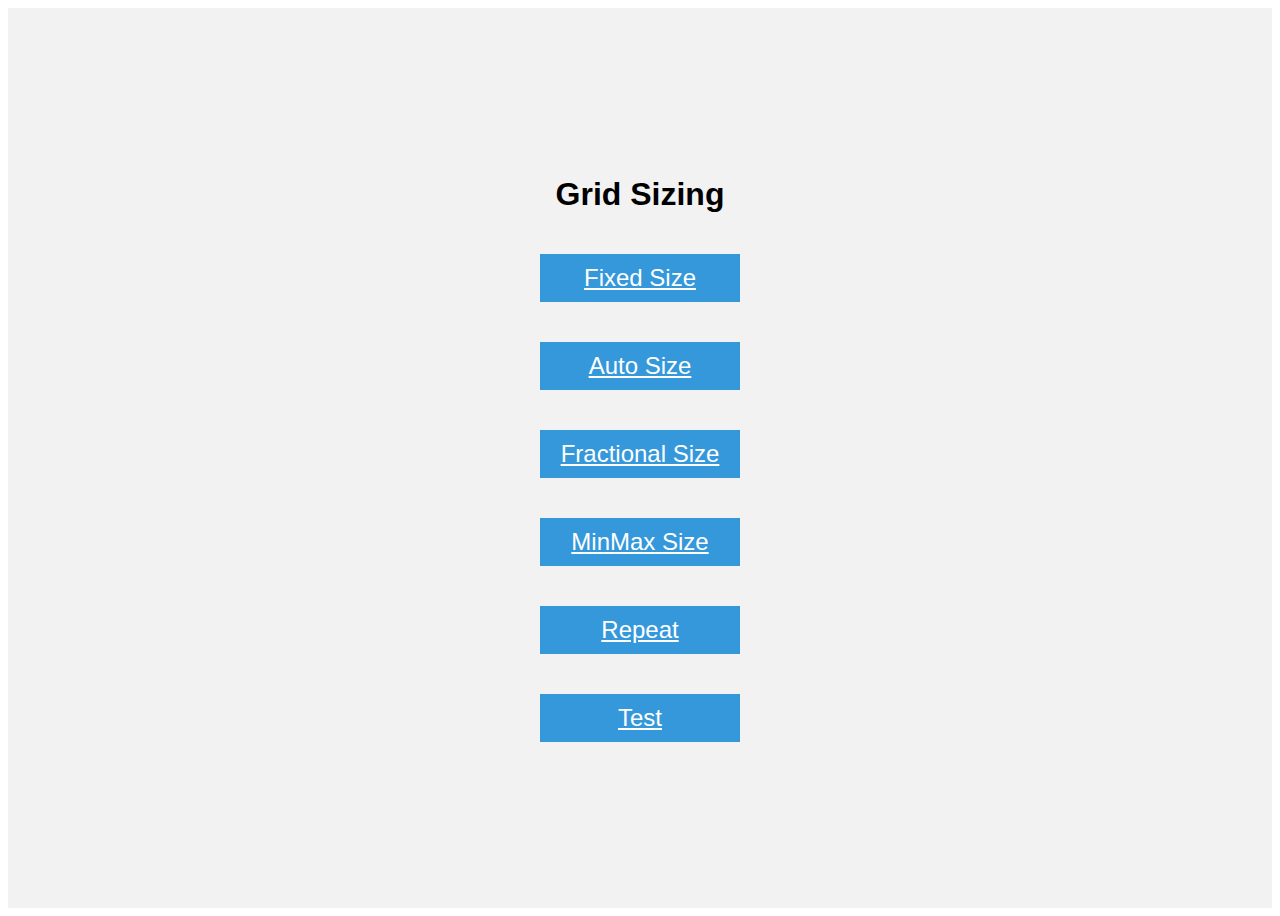
<file: mini_projects/10.1 Grid Sizing/index.html>
<!DOCTYPE html>
<html lang="en">

<head>
  <meta charset="UTF-8">
  <meta name="google" content="notranslate">
  <meta name="viewport" content="width=device-width, initial-scale=1.0">
  <title>Grid Fundamentals</title>
  <style>
    body {
      font-family: sans-serif;
    }

    .container {
      display: flex;
      justify-content: center;
      align-items: center;
      flex-direction: column;
      height: 100vh;
      background-color: #f2f2f2;
    }

    .item {
      width: 200px;
      margin: 20px;
      background-color: #3498db;
      color: #fff;
      text-align: center;
      line-height: 2;
      font-size: 24px;
    }
  </style>
</head>

<body>
  <div class="container">
    <h1>Grid Sizing</h1>
    <a class="item" href="./fixed-size.html">Fixed Size</a>
    <a class="item" href="./auto-size.html">Auto Size</a>
    <a class="item" href="./fractional-size.html">Fractional Size</a>
    <a class="item" href="./minmax-size.html">MinMax Size</a>
    <a class="item" href="./repeat.html">Repeat</a>
    <a class="item" href="./test.html">Test</a>


  </div>
</body>

</html>
</file>
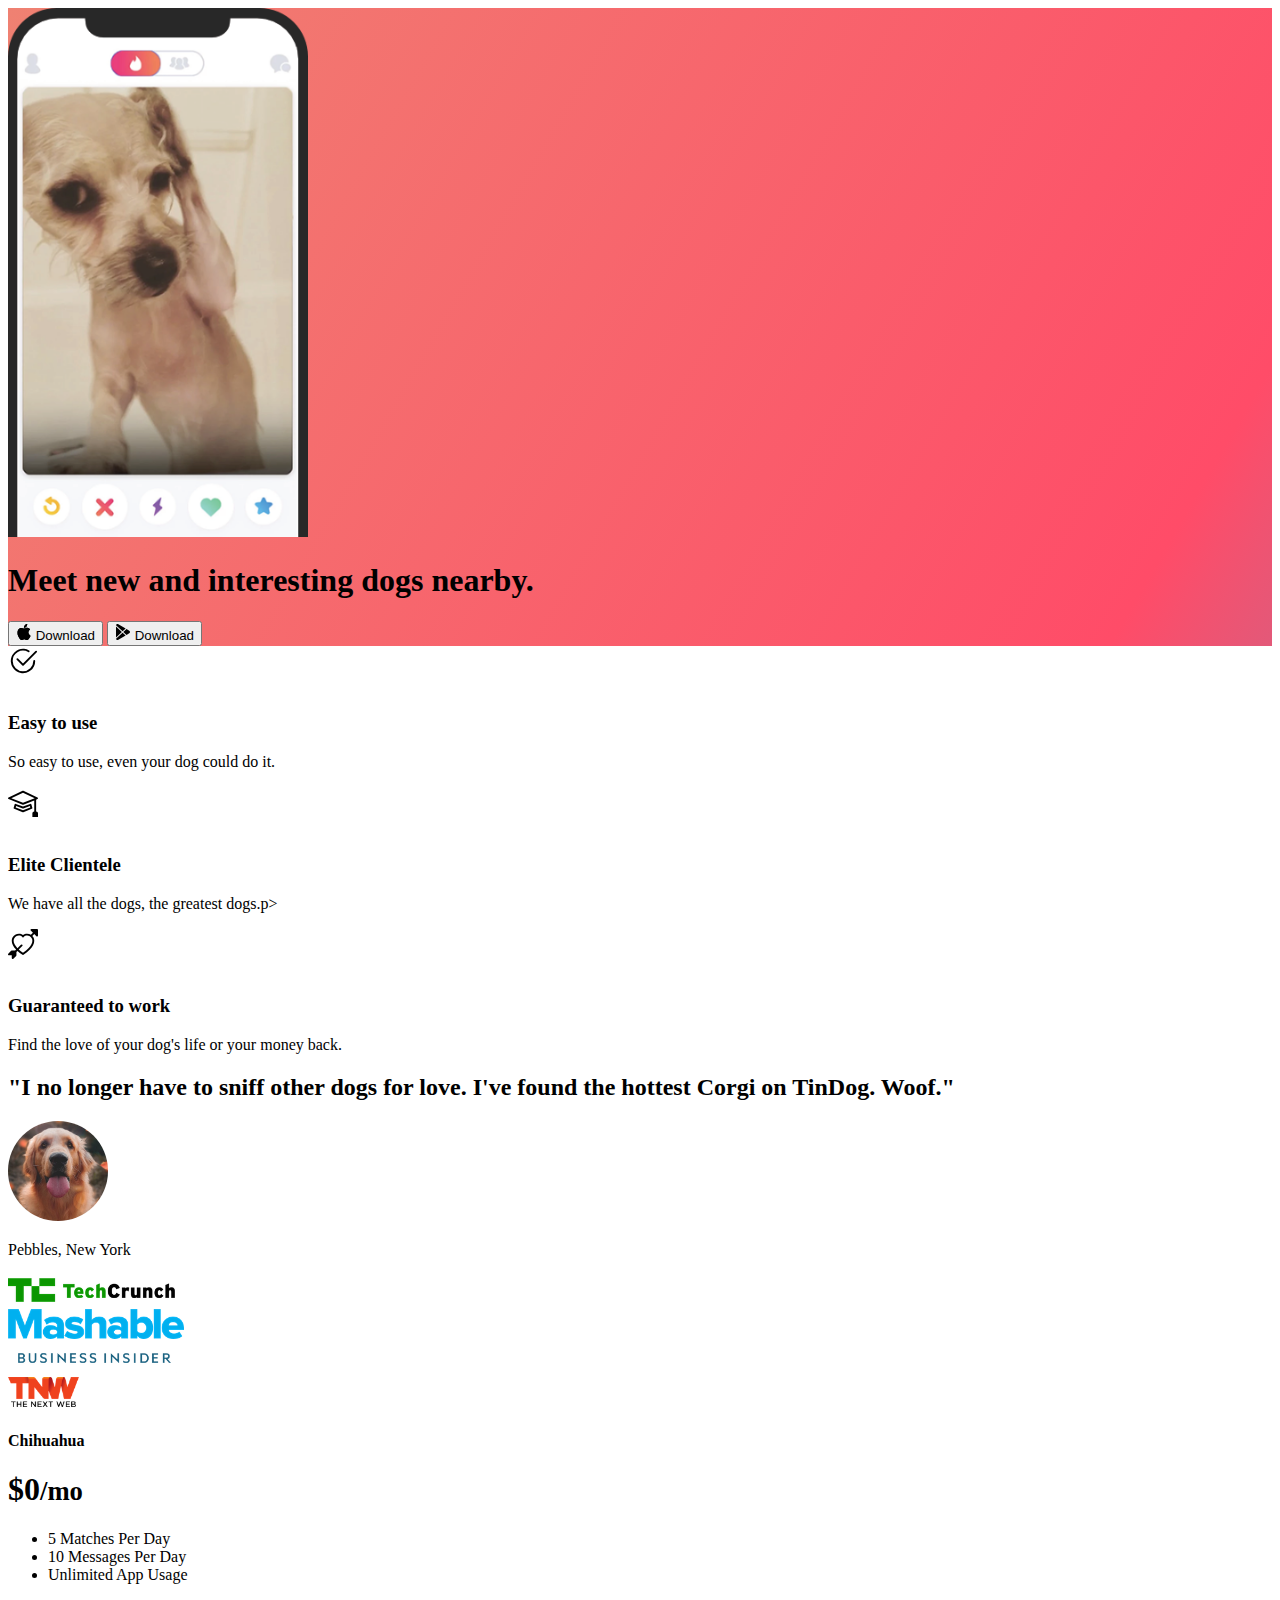
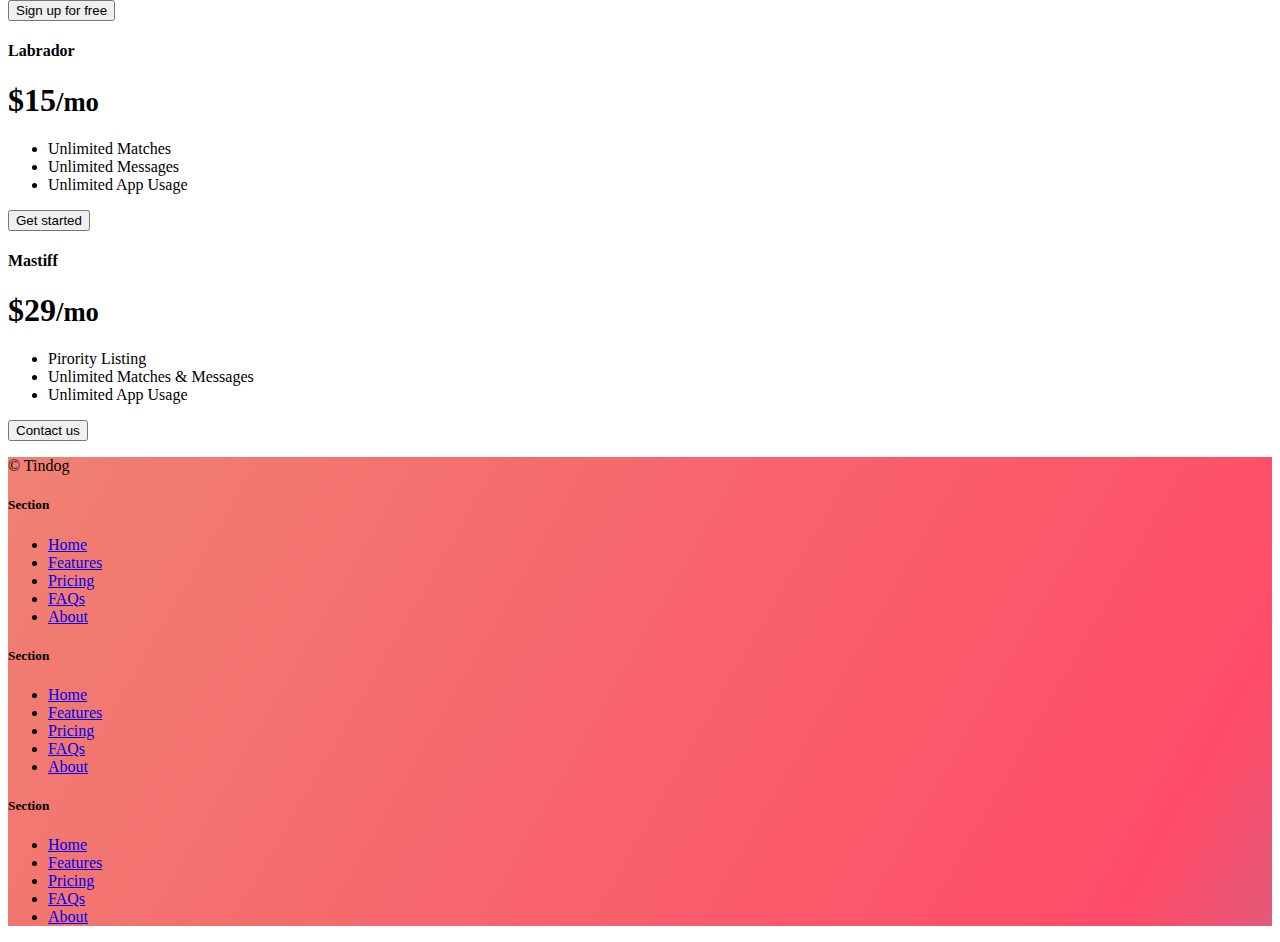
<file: mini_projects/11.3 TinDog Project/index.html>
<!DOCTYPE html>
<html lang="en">

<head>
  <meta charset="UTF-8">
  <meta name="viewport" content="width=device-width, initial-scale=1.0">
  <title>TinDog</title>
  <link href="https://cdn.jsdelivr.net/npm/bootstrap@5.3.2/dist/css/bootstrap.min.css" rel="stylesheet" integrity="sha384-T3c6CoIi6uLrA9TneNEoa7RxnatzjcDSCmG1MXxSR1GAsXEV/Dwwykc2MPK8M2HN" crossorigin="anonymous">
  <link rel="stylesheet" href="./css/style.css">
</head>

<body>

  <!-- Title -->
  <section class="gradient-background" id="title">
    <div class=" container col-xxl-8 px-4 py-5">
      <div class="row flex-lg-row-reverse align-items-center g-5 py-5">
        <div class="col-10 col-sm-8 col-lg-6">
          <img src="./images/iphone.png" class="d-block mx-lg-auto img-fluid" alt="Bootstrap Themes" width="300" loading="lazy">
        </div>
        <div class="col-lg-6">
          <h1 class="display-5 fw-bold text-body-emphasis lh-1 mb-3">Meet new and interesting dogs nearby.</h1>
          <div class="d-grid gap-2 d-md-flex justify-content-md-start">
            <button type="button" class="btn btn-light px-4"><svg xmlns="http://www.w3.org/2000/svg" width="16" height="16" fill="currentColor"
              class="bi bi-apple mb-1" viewBox="0 0 16 16">
<path
                d="M11.182.008C11.148-.03 9.923.023 8.857 1.18c-1.066 1.156-.902 2.482-.878 2.516.024.034 1.52.087 2.475-1.258.955-1.345.762-2.391.728-2.43Zm3.314 11.733c-.048-.096-2.325-1.234-2.113-3.422.212-2.189 1.675-2.789 1.698-2.854.023-.065-.597-.79-1.254-1.157a3.692 3.692 0 0 0-1.563-.434c-.108-.003-.483-.095-1.254.116-.508.139-1.653.589-1.968.607-.316.018-1.256-.522-2.267-.665-.647-.125-1.333.131-1.824.328-.49.196-1.422.754-2.074 2.237-.652 1.482-.311 3.83-.067 4.56.244.729.625 1.924 1.273 2.796.576.984 1.34 1.667 1.659 1.899.319.232 1.219.386 1.843.067.502-.308 1.408-.485 1.766-.472.357.013 1.061.154 1.782.539.571.197 1.111.115 1.652-.105.541-.221 1.324-1.059 2.238-2.758.347-.79.505-1.217.473-1.282Z" />
<path
                d="M11.182.008C11.148-.03 9.923.023 8.857 1.18c-1.066 1.156-.902 2.482-.878 2.516.024.034 1.52.087 2.475-1.258.955-1.345.762-2.391.728-2.43Zm3.314 11.733c-.048-.096-2.325-1.234-2.113-3.422.212-2.189 1.675-2.789 1.698-2.854.023-.065-.597-.79-1.254-1.157a3.692 3.692 0 0 0-1.563-.434c-.108-.003-.483-.095-1.254.116-.508.139-1.653.589-1.968.607-.316.018-1.256-.522-2.267-.665-.647-.125-1.333.131-1.824.328-.49.196-1.422.754-2.074 2.237-.652 1.482-.311 3.83-.067 4.56.244.729.625 1.924 1.273 2.796.576.984 1.34 1.667 1.659 1.899.319.232 1.219.386 1.843.067.502-.308 1.408-.485 1.766-.472.357.013 1.061.154 1.782.539.571.197 1.111.115 1.652-.105.541-.221 1.324-1.059 2.238-2.758.347-.79.505-1.217.473-1.282Z" />
</svg> Download</button>
            <button type="button" class="btn btn-outline-light btn-lg px-4"><svg xmlns="http://www.w3.org/2000/svg" width="16" height="16" fill="currentColor"
              class="bi bi-google-play mb-1" viewBox="0 0 16 16">
<path
                d="M14.222 9.374c1.037-.61 1.037-2.137 0-2.748L11.528 5.04 8.32 8l3.207 2.96 2.694-1.586Zm-3.595 2.116L7.583 8.68 1.03 14.73c.201 1.029 1.36 1.61 2.303 1.055l7.294-4.295ZM1 13.396V2.603L6.846 8 1 13.396ZM1.03 1.27l6.553 6.05 3.044-2.81L3.333.215C2.39-.341 1.231.24 1.03 1.27Z" />
</svg> Download</button>
          </div>
        </div>
      </div>
    </div>
  </section>
  <!-- Features -->
  <section id="features">
    <div class="container px-4 py-5" id="hanging-icons">
      <div class="row g-4 py-5 row-cols-1 row-cols-lg-3">
        <div class="col d-flex align-items-start">
          <div class="icon-square text-body-emphasis bg-body-secondary d-inline-flex align-items-center justify-content-center fs-4 flex-shrink-0 me-3">
            <svg xmlns="http://www.w3.org/2000/svg" height="30" fill="currentColor" class="bi bi-check2-circle"
            viewBox="0 0 16 16">
<path
              d="M2.5 8a5.5 5.5 0 0 1 8.25-4.764.5.5 0 0 0 .5-.866A6.5 6.5 0 1 0 14.5 8a.5.5 0 0 0-1 0 5.5 5.5 0 1 1-11 0z" />
<path
              d="M15.354 3.354a.5.5 0 0 0-.708-.708L8 9.293 5.354 6.646a.5.5 0 1 0-.708.708l3 3a.5.5 0 0 0 .708 0l7-7z" />
</svg>
          </div>
          <div>
            <h3 class="fs-2 text-body-emphasis">Easy to use</h3>
            <p>So easy to use, even your dog could do it.</p>
           
          </div>
        </div>
        <div class="col d-flex align-items-start">
          <div class="icon-square text-body-emphasis bg-body-secondary d-inline-flex align-items-center justify-content-center fs-4 flex-shrink-0 me-3">
            <svg xmlns="http://www.w3.org/2000/svg" height="30" fill="currentColor" class="bi bi-mortarboard" viewBox="0 0 16 16">
              <path d="M8.211 2.047a.5.5 0 0 0-.422 0l-7.5 3.5a.5.5 0 0 0 .025.917l7.5 3a.5.5 0 0 0 .372 0L14 7.14V13a1 1 0 0 0-1 1v2h3v-2a1 1 0 0 0-1-1V6.739l.686-.275a.5.5 0 0 0 .025-.917l-7.5-3.5ZM8 8.46 1.758 5.965 8 3.052l6.242 2.913L8 8.46Z"/>
              <path d="M4.176 9.032a.5.5 0 0 0-.656.327l-.5 1.7a.5.5 0 0 0 .294.605l4.5 1.8a.5.5 0 0 0 .372 0l4.5-1.8a.5.5 0 0 0 .294-.605l-.5-1.7a.5.5 0 0 0-.656-.327L8 10.466 4.176 9.032Zm-.068 1.873.22-.748 3.496 1.311a.5.5 0 0 0 .352 0l3.496-1.311.22.748L8 12.46l-3.892-1.556Z"/>
              </svg>
          </div>
          <div>
            <h3 class="fs-2 text-body-emphasis">Elite Clientele</h3>
            <p>We have all the dogs, the greatest dogs.p>
           
          </div>
        </div>
        <div class="col d-flex align-items-start">
          <div class="icon-square text-body-emphasis bg-body-secondary d-inline-flex align-items-center justify-content-center fs-4 flex-shrink-0 me-3">
            <svg xmlns="http://www.w3.org/2000/svg" height="30" fill="currentColor" class="bi bi-arrow-through-heart"
              viewBox="0 0 16 16">
<path fill-rule="evenodd"
                d="M2.854 15.854A.5.5 0 0 1 2 15.5V14H.5a.5.5 0 0 1-.354-.854l1.5-1.5A.5.5 0 0 1 2 11.5h1.793l.53-.53c-.771-.802-1.328-1.58-1.704-2.32-.798-1.575-.775-2.996-.213-4.092C3.426 2.565 6.18 1.809 8 3.233c1.25-.98 2.944-.928 4.212-.152L13.292 2 12.147.854A.5.5 0 0 1 12.5 0h3a.5.5 0 0 1 .5.5v3a.5.5 0 0 1-.854.354L14 2.707l-1.006 1.006c.236.248.44.531.6.845.562 1.096.585 2.517-.213 4.092-.793 1.563-2.395 3.288-5.105 5.08L8 13.912l-.276-.182a21.86 21.86 0 0 1-2.685-2.062l-.539.54V14a.5.5 0 0 1-.146.354l-1.5 1.5Zm2.893-4.894A20.419 20.419 0 0 0 8 12.71c2.456-1.666 3.827-3.207 4.489-4.512.679-1.34.607-2.42.215-3.185-.817-1.595-3.087-2.054-4.346-.761L8 4.62l-.358-.368c-1.259-1.293-3.53-.834-4.346.761-.392.766-.464 1.845.215 3.185.323.636.815 1.33 1.519 2.065l1.866-1.867a.5.5 0 1 1 .708.708L5.747 10.96Z" />
          </svg>
          </div>
          <div>
            <h3 class="fs-2 text-body-emphasis">Guaranteed to work</h3>
            <p>Find the love of your dog's life or your money back.</p>
           
          </div>
        </div>
      </div>
    </div>
  </section>
  <!-- Testimonial -->
  <section id="testimonial">
    <div class="my-5">
      <div class="p-5 text-center bg-body-tertiary">
        <div class="container py-5">
          <h2 class="text-body-emphasis">"I no longer have to sniff other dogs for love. I've found the hottest Corgi on
            TinDog. Woof."</h2>
          <img class="profile-img mt-5" src="./images/dog-img.jpg" alt="dog image">
          <p class="col-lg-8 mx-auto lead mt-2">
            Pebbles, New York
          </p>
        </div>

        <div class="container">
          <div class="row">
            <div class="col-lg-3 col-sm-12">
              <img src="./images/techcrunch.png" alt="techcrunch" height="30">
            </div>
            <div class="col-lg-3 col-sm-12">
              <img src="./images/mashable.png" alt="mashable" height="30">
            </div>
            <div class="col-lg-3 col-sm-12">
              <img src="./images/bizinsider.png" alt="bizinsider" height="30">
            </div>
            <div class="col-lg-3 col-sm-12">
              <img src="./images/tnw.png" alt="tnw" height="30">
            </div>
          </div>
        </div>
      </div>
    </div>
  </section>
  <!-- Pricing -->
  <section id="pricing">
    <div class="container">
      <div class="row row-cols-1 row-cols-md-3 mb-3 text-center">
        <div class="col">
          <div class="card mb-4 rounded-3 shadow-sm">
            <div class="card-header py-3">
              <h4 class="my-0 fw-normal">Chihuahua</h4>
            </div>
            <div class="card-body">
              <h1 class="card-title pricing-card-title">$0<small class="text-body-secondary fw-light">/mo</small></h1>
              <ul class="list-unstyled mt-3 mb-4">
                <li>5 Matches Per Day</li>
                <li>10 Messages Per Day</li>
                <li>Unlimited App Usage</li>
                
              </ul>
              <button type="button" class="w-100 btn btn-lg btn-outline-dark">Sign up for free</button>
            </div>
          </div>
        </div>
        <div class="col">
          <div class="card mb-4 rounded-3 shadow-sm">
            <div class="card-header py-3">
              <h4 class="my-0 fw-normal">Labrador</h4>
            </div>
            <div class="card-body">
              <h1 class="card-title pricing-card-title">$15<small class="text-body-secondary fw-light">/mo</small></h1>
              <ul class="list-unstyled mt-3 mb-4">
                <li>Unlimited Matches</li>
                <li>Unlimited Messages</li>
                <li>Unlimited App Usage</li>
              </ul>
              <button type="button" class="w-100 btn btn-lg btn-dark">Get started</button>
            </div>
          </div>
        </div>
        <div class="col">
          <div class="card mb-4 rounded-3 shadow-sm border-dark">
            <div class="card-header py-3 text-bg-dark border-dark">
              <h4 class="my-0 fw-normal">Mastiff</h4>
            </div>
            <div class="card-body">
              <h1 class="card-title pricing-card-title">$29<small class="text-body-secondary fw-light">/mo</small></h1>
              <ul class="list-unstyled mt-3 mb-4">
                <li>Pirority Listing</li>
                <li>Unlimited Matches & Messages</li>
                <li>Unlimited App Usage</li>
             
              </ul>
              <button type="button" class="w-100 btn btn-lg btn-dark">Contact us</button>
            </div>
          </div>
        </div>
      </div>
    </div>
  </section>
  <!-- Footer -->
  <section id="contact" class="gradient-background">
    <div class="container ">
      <footer class="row row-cols-1 row-cols-sm-2 row-cols-md-5 py-5 mt-5 border-top">
        <div class="col mb-3">

          <p class="text-body-secondary">© Tindog</p>
        </div>

        <div class="col mb-3">

        </div>

        <div class="col mb-3">
          <h5>Section</h5>
          <ul class="nav flex-column">
            <li class="nav-item mb-2"><a href="#" class="nav-link p-0 text-body-secondary">Home</a></li>
            <li class="nav-item mb-2"><a href="#" class="nav-link p-0 text-body-secondary">Features</a></li>
            <li class="nav-item mb-2"><a href="#" class="nav-link p-0 text-body-secondary">Pricing</a></li>
            <li class="nav-item mb-2"><a href="#" class="nav-link p-0 text-body-secondary">FAQs</a></li>
            <li class="nav-item mb-2"><a href="#" class="nav-link p-0 text-body-secondary">About</a></li>
          </ul>
        </div>

        <div class="col mb-3">
          <h5>Section</h5>
          <ul class="nav flex-column">
            <li class="nav-item mb-2"><a href="#" class="nav-link p-0 text-body-secondary">Home</a></li>
            <li class="nav-item mb-2"><a href="#" class="nav-link p-0 text-body-secondary">Features</a></li>
            <li class="nav-item mb-2"><a href="#" class="nav-link p-0 text-body-secondary">Pricing</a></li>
            <li class="nav-item mb-2"><a href="#" class="nav-link p-0 text-body-secondary">FAQs</a></li>
            <li class="nav-item mb-2"><a href="#" class="nav-link p-0 text-body-secondary">About</a></li>
          </ul>
        </div>

        <div class="col mb-3">
          <h5>Section</h5>
          <ul class="nav flex-column">
            <li class="nav-item mb-2"><a href="#" class="nav-link p-0 text-body-secondary">Home</a></li>
            <li class="nav-item mb-2"><a href="#" class="nav-link p-0 text-body-secondary">Features</a></li>
            <li class="nav-item mb-2"><a href="#" class="nav-link p-0 text-body-secondary">Pricing</a></li>
            <li class="nav-item mb-2"><a href="#" class="nav-link p-0 text-body-secondary">FAQs</a></li>
            <li class="nav-item mb-2"><a href="#" class="nav-link p-0 text-body-secondary">About</a></li>
          </ul>
        </div>
      </footer>
    </div>
  </section>

  <script src="https://cdn.jsdelivr.net/npm/bootstrap@5.3.2/dist/js/bootstrap.bundle.min.js" integrity="sha384-C6RzsynM9kWDrMNeT87bh95OGNyZPhcTNXj1NW7RuBCsyN/o0jlpcV8Qyq46cDfL" crossorigin="anonymous"></script>
</body>

</html>
</file>
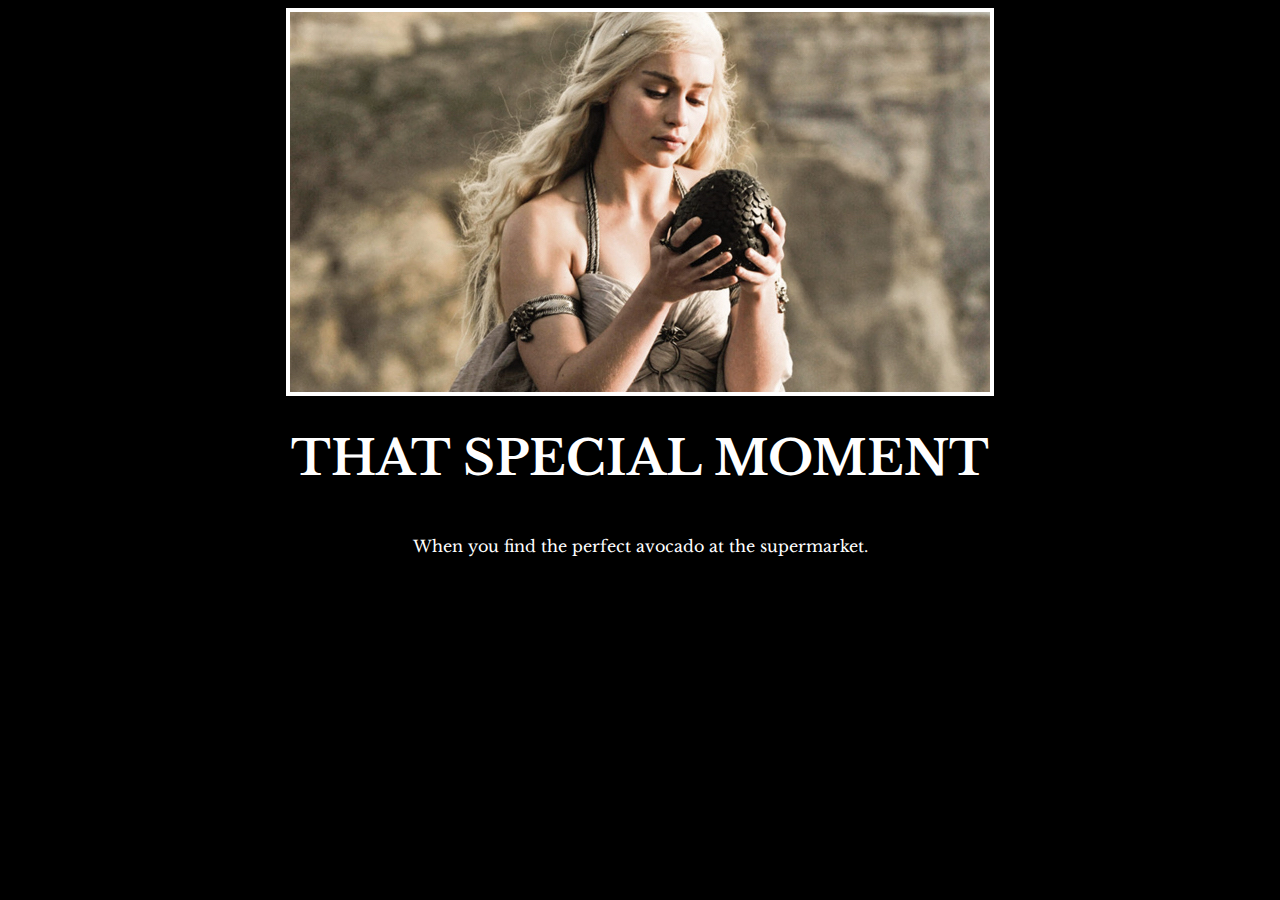
<file: mini_projects/6.4 Motivation Meme Project/index.html>
<!-- 
  TODO: Create a motivational post website.
Style it how ever you like. 
Look at the goal image for inspiration.
But it must have the following features:
1. The main h1 text should be using the Regular Libre Baskerville Font from Google Fonts:
  https://fonts.google.com/specimen/Libre+Baskerville
2. The text should be white and background black.
3. Add your own image into the images folder inside assets. It should have a 5px white border.
4. The text should be center aligned.
5. Create a div to contain the h1, p and img elements. Adjust the margins so that the image and text are centered on the page. 
  Hint: You horizontally center a div by giving it a width of 50% and a margin-left of 25%.
  Hint: Set the image to have a width of 100% so it fills the div. 
6. Read about the text-transform property on MDN docs to make the h1 uppercase with CSS.
  https://developer.mozilla.org/en-US/docs/Web/CSS/text-transform 
-->

<!DOCTYPE html>
<html lang="en">
<head>
  <meta charset="UTF-8">
  <meta name="viewport" content="width=device-width, initial-scale=1.0">
  <title>Document</title>
  <link rel="stylesheet" href="style.css">
</head>
<body>
  <div class="container">
    <div class="img-container">
      <img src="./assets/images/daenerys.jpeg" alt="">
    </div>
    <div class="meme-des">
      <h1>THAT SPECIAL MOMENT</h1>
      <P>When you find the perfect avocado at the supermarket.</P>
    </div>
  </div>
</body>
</html>
</file>
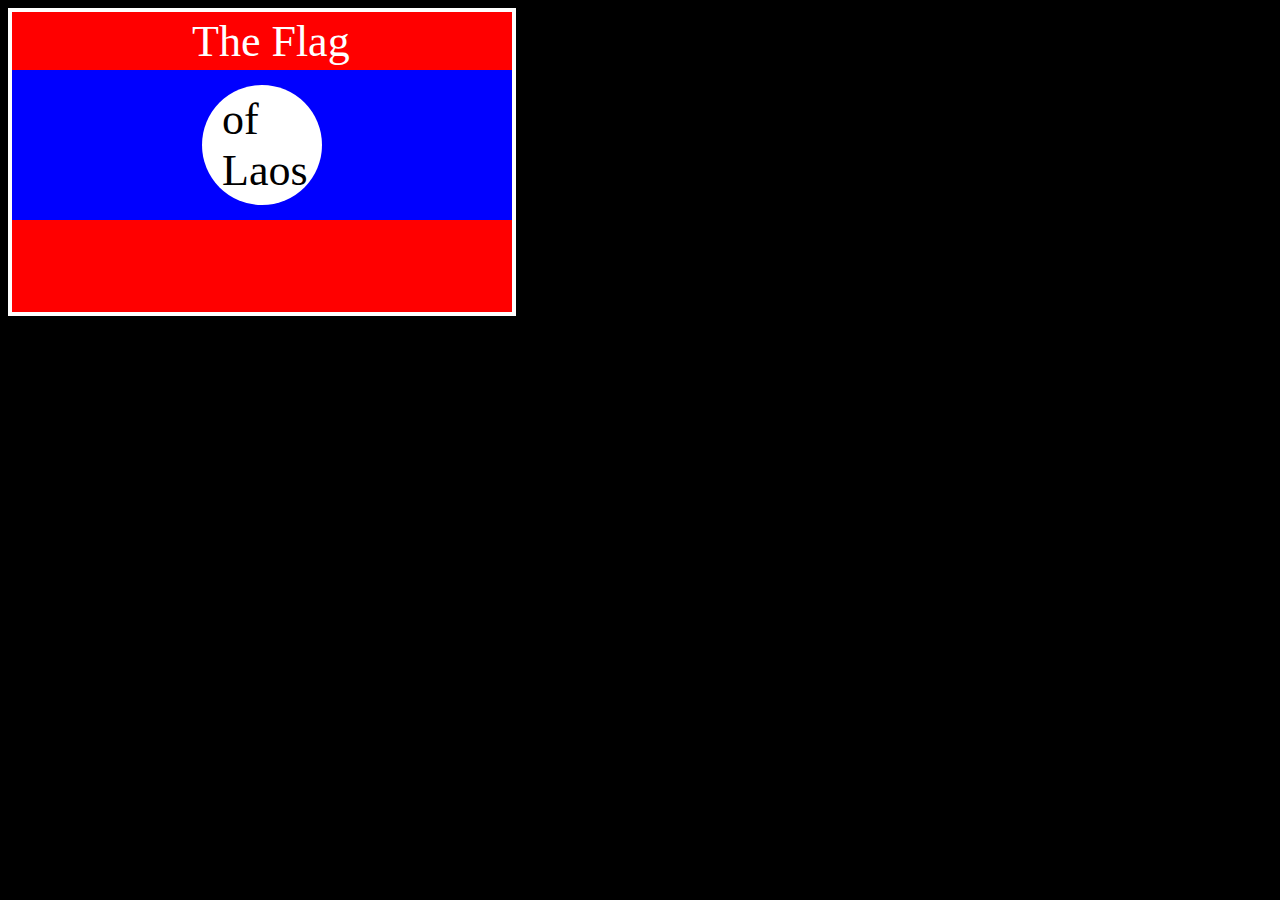
<file: mini_projects/7.3 CSS Flag Project/index.html>
<!DOCTYPE html>
<html lang="en">

<head>
  <meta charset="UTF-8">
  <title>CSS Flag Project</title>
  <style>
    /* Write your CSS Code here */
    body{
      background-color: black;
      
    }
    .flag {
      background-color: red;
      width: 500px;
      height: 300px;
      border: 4px solid white;
    }
    .flag > p{
      position: relative;
      font-size: 44px;
      margin-bottom: -0px;
      top: -40px;
      left: 180px;
      color: white;
      height: 14px;
    }
    .blue-part {
      position:absolute;
      background-color: blue;
      width: 500px;
      height: 150px;
    }
    .circle {
      position: relative;
      width: 120px;
      top: 10%;
      left: 38%;
      height: 120px;
      background-color: #fff;
      border-radius: 50%;
      overflow: hidden;
    }
    .circle p{
      position: absolute;
      top: -35px;
      left: 20px;
      font-size: 44px;
      object-fit: contain;
    }
    
  </style>
</head>

<!-- 
  IMPORTANT! Do not change any HTML
Don't add any classes/ids/elements 
Use what you know about combining selectors 
and CSS specificity instead.
Hint 1: The flag is 900px by 600px and the circle is 200px by 200px.
Hint 2: You can use CSS inspection to get the colors from
https://appbrewery.github.io/flag-of-laos/
-->

<body>
  <div class="flag">
    <p>The Flag</p>
    <div class="blue-part">
      <div class="circle">
        <p >of Laos</p>
      </div>
    </div>
  </div>
</body>

</html>
</file>
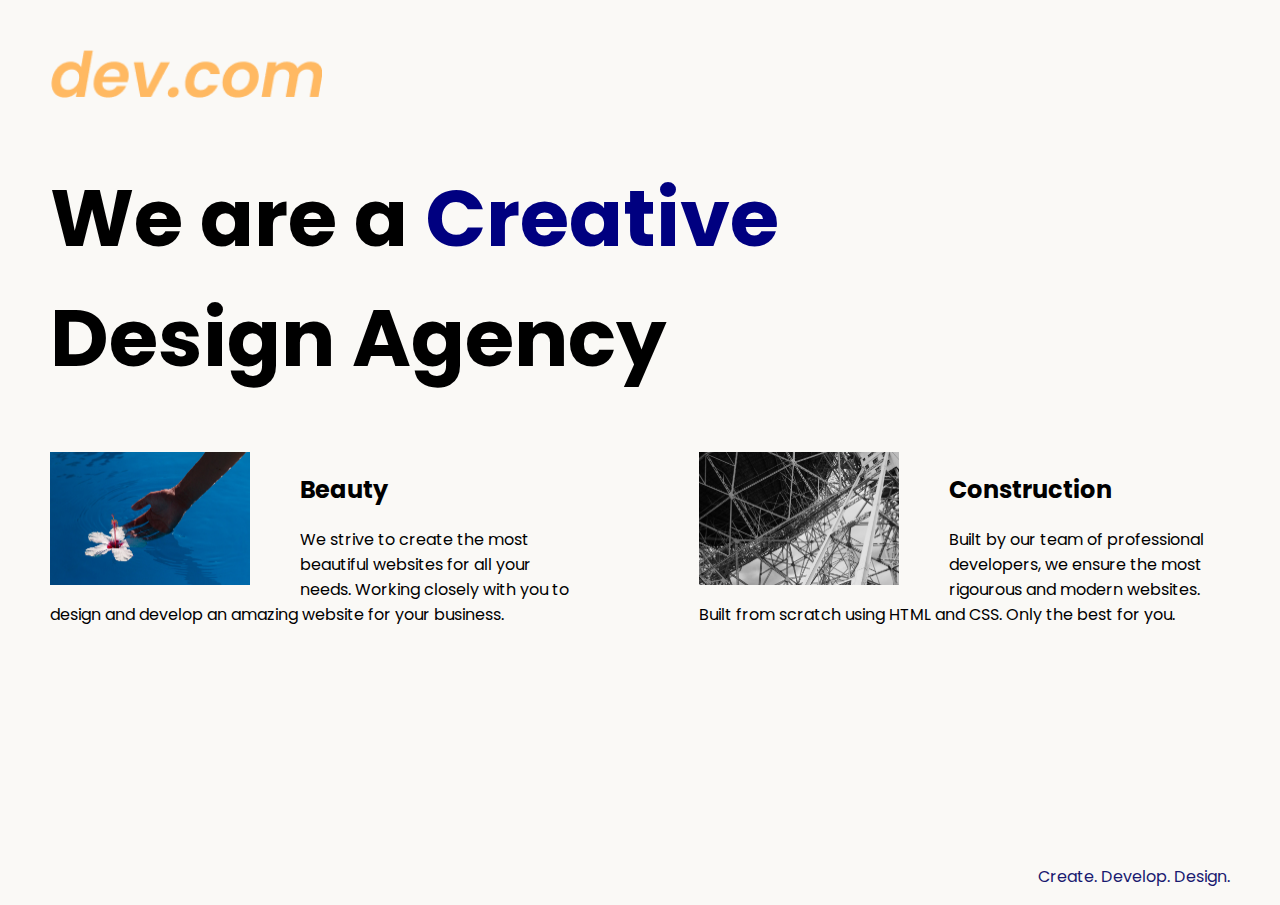
<file: mini_projects/8.4 Web Design Agency Project/index.html>
<!DOCTYPE html>
<html lang="en">

<head>
  <meta charset="UTF-8">
  <meta name="viewport" content="width=device-width, initial-scale=1.0">
  <title>Agency</title>
  <link rel="stylesheet" href="./style.css">
  <link rel="preconnect" href="https://fonts.googleapis.com">
  <link rel="preconnect" href="https://fonts.gstatic.com" crossorigin>
  <link href="https://fonts.googleapis.com/css2?family=Poppins:wght@400;700&display=swap" rel="stylesheet">
</head>

<body>
  <div class="main">
    <img class="logo" src="./assets/images/logo.png" alt="logo">
    <h1>We are a <span>Creative</span> Design Agency</h1>
    <div class="left card"><img class="tile-image" src="./assets/images/beautiful.jpg" alt="hand and flower in water">
      <h2 class="card-title">Beauty</h2>
      <p class="card-text">We strive to create the most beautiful websites for all your needs. Working closely with you
        to
        design and
        develop an amazing website for your business.</p>
    </div>

    <div class="right card"><img class="tile-image" src="./assets/images/construction.jpg" alt="metal structure">
      <h2 class="card-title">Construction</h2>
      <p class="card-text">Built by our team of professional developers, we ensure the most rigourous and modern websites. Built from
        scratch using HTML and CSS. Only the best for you.</p>
    </div>

  </div>
  <footer>
    <p>Create. Develop. Design.</p>
  </footer>
</body>

</html>
</file>
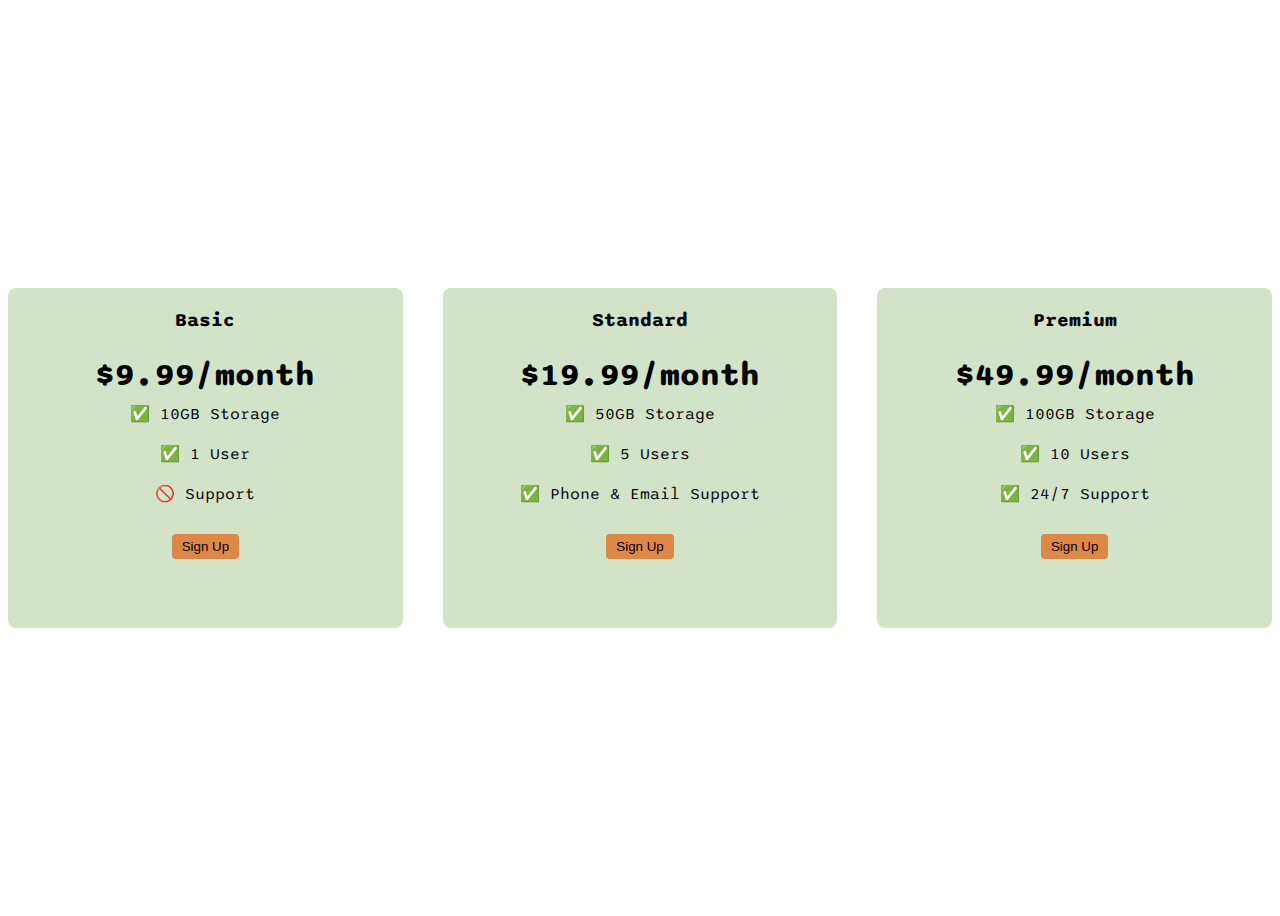
<file: mini_projects/9.4 Flexbox Pricing Table Project/index.html>
<!DOCTYPE html>
<html>

<head>
  <title>Flexbox Pricing Table</title>
  <link rel="preconnect" href="https://fonts.googleapis.com">
  <link rel="preconnect" href="https://fonts.gstatic.com" crossorigin>
  <link href="https://fonts.googleapis.com/css2?family=Sono:wght@400;700&display=swap" rel="stylesheet">
  <link rel="stylesheet" href="style.css">
</head>

<body>
  <div class="pricing-container">
    <div class="pricing-plan">
      <div class="plan-title">Basic</div>
      <div class="plan-price">$9.99/month</div>
      <ul class="plan-features">
        <li>✅ 10GB Storage</li>
        <li>✅ 1 User</li>
        <li>🚫 Support</li>
      </ul>
      <button class="plan-button">Sign Up</a>
    </div>
    <div class="pricing-plan">
      <div class="plan-title">Standard</div>
      <div class="plan-price">$19.99/month</div>
      <ul class="plan-features">
        <li>✅ 50GB Storage</li>
        <li>✅ 5 Users</li>
        <li>✅ Phone &amp; Email Support</li>
      </ul>
      <button class="plan-button">Sign Up</a>
    </div>
    <div class="pricing-plan">
      <div class="plan-title">Premium</div>
      <div class="plan-price">$49.99/month</div>
      <ul class="plan-features">
        <li>✅ 100GB Storage</li>
        <li>✅ 10 Users</li>
        <li>✅ 24/7 Support</li>
      </ul>
      <button class="plan-button">Sign Up</a>
    </div>
  </div>

</body>

</html>
</file>
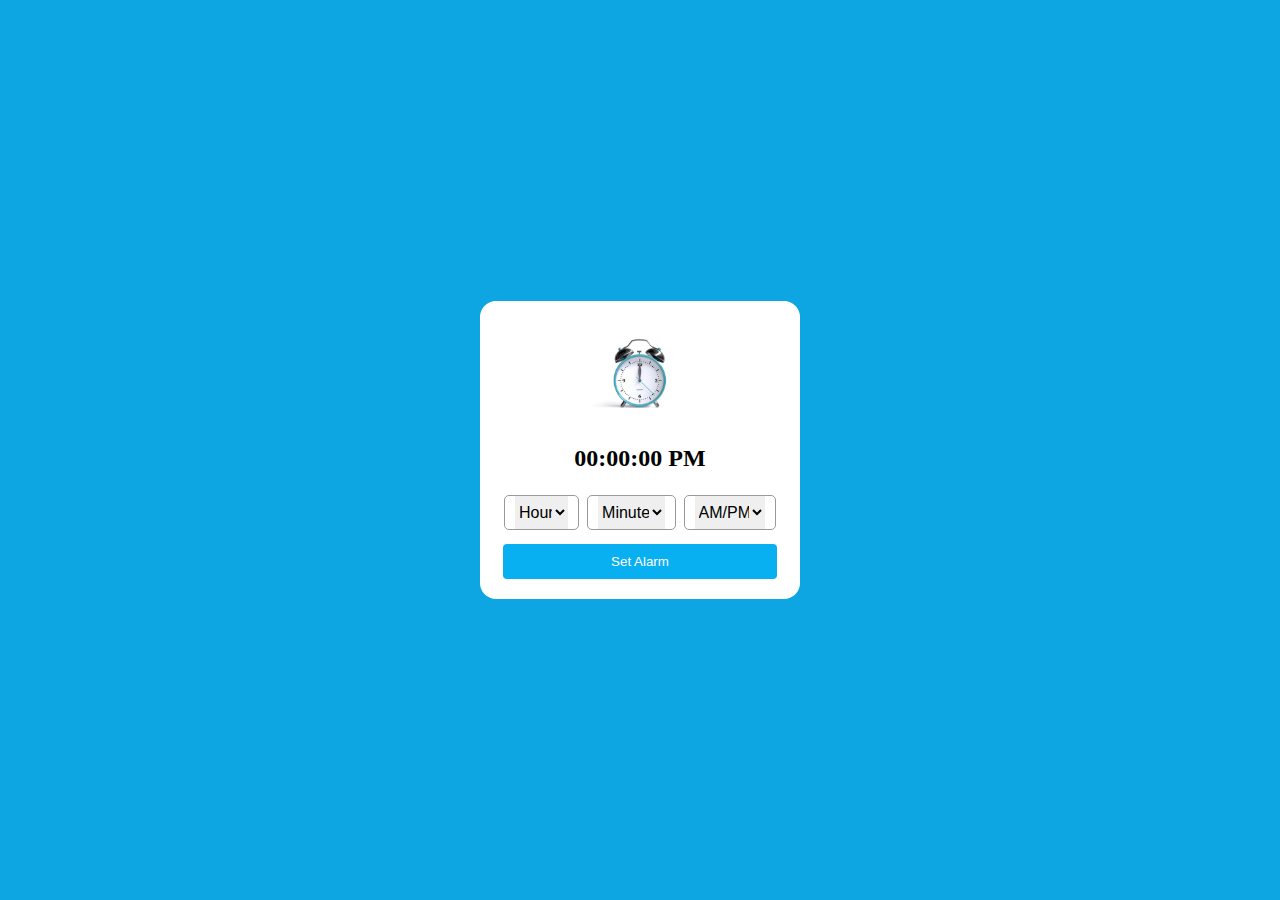
<file: mini_projects/AlarmClock/index.html>
<!DOCTYPE html>
<html lang="en">
<head>
    <meta charset="UTF-8">
    <meta name="viewport" content="width=device-width, initial-scale=1.0">
    <link rel="stylesheet" href="style.css">
    <title>Document</title>
</head>

<body>
    <div class="container">

        <div class="img-box">
            <img src="clock.jpg" alt="">
            <div class="curr-time">
                <h2>00:00:00 PM</h2>
            </div>
        </div>

        <div class="set-timer">
           <div class="column">
            <select >
                <option value="Hour" selected hidden>Hour</option>
            </select>
            </div>
            <div class="column">
                <select >
                    <option value="Minute" selected hidden>Minute</option>
                </select>
            </div>

           
           <div class="column">
            <select >
                <option value="AM/PM" selected hidden>AM/PM</option>
                
            </select>
           </div>
           
        </div>
        <button class="btn" type="button">Set Alarm</button>

    </div>
    <script src="script.js"></script>
</body>
</html>
</file>
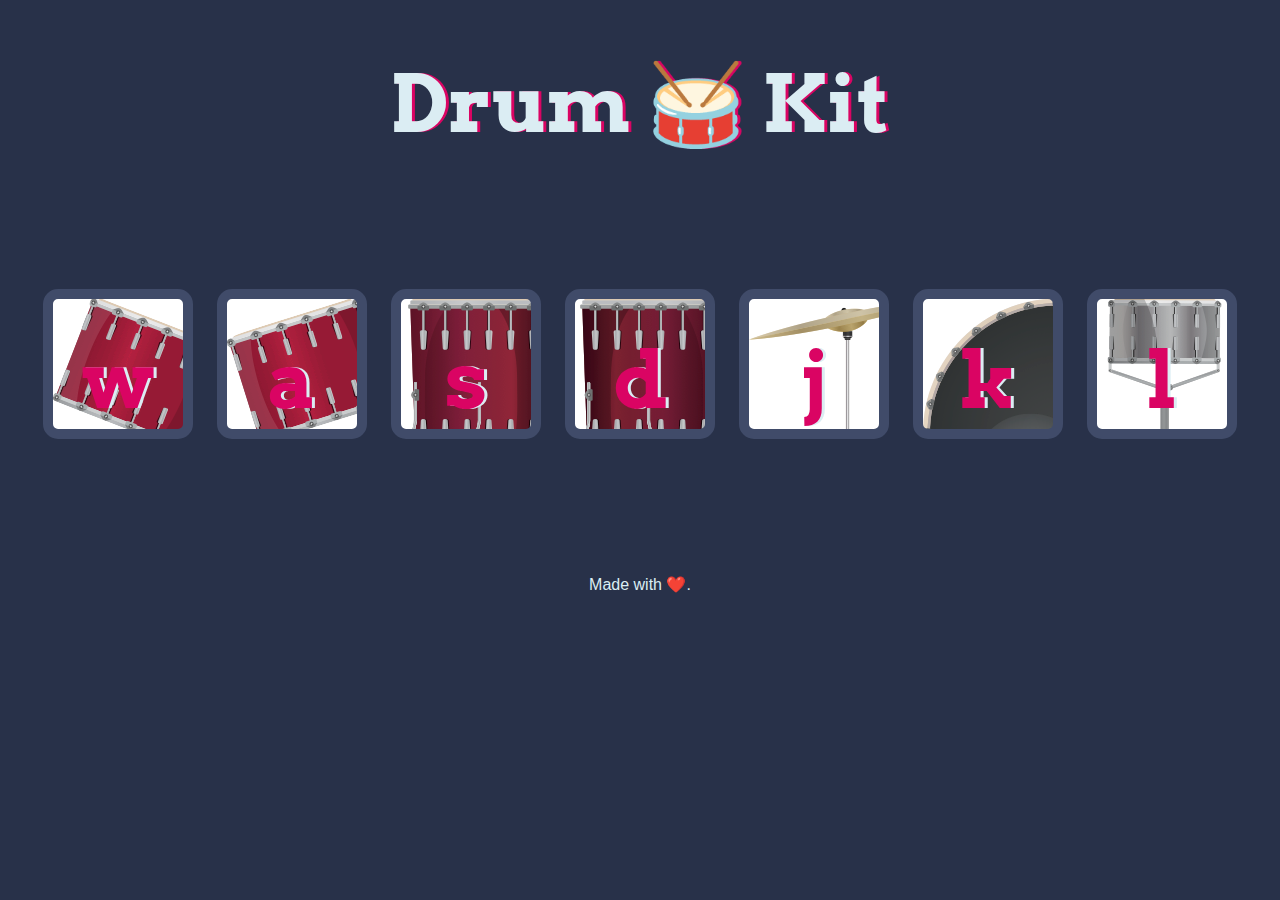
<file: mini_projects/Drum Kit Starting Files/index.html>
<!DOCTYPE html>
<html lang="en" dir="ltr">

<head>
  <meta charset="utf-8">
  <title>Drum Kit</title>
  <link rel="stylesheet" href="styles.css">
  <link href="https://fonts.googleapis.com/css?family=Arvo" rel="stylesheet">
</head>

<body>

  <h1 id="title">Drum 🥁 Kit</h1>
  <div class="set">
    <button class="w drum">w</button>
    <button class="a drum">a</button>
    <button class="s drum">s</button>
    <button class="d drum">d</button>
    <button class="j drum">j</button>
    <button class="k drum">k</button>
    <button class="l drum">l</button>
  </div>

<script src="index.js"></script>
  <footer>
    Made with ❤️.
  </footer>
</body>

</html>
</file>
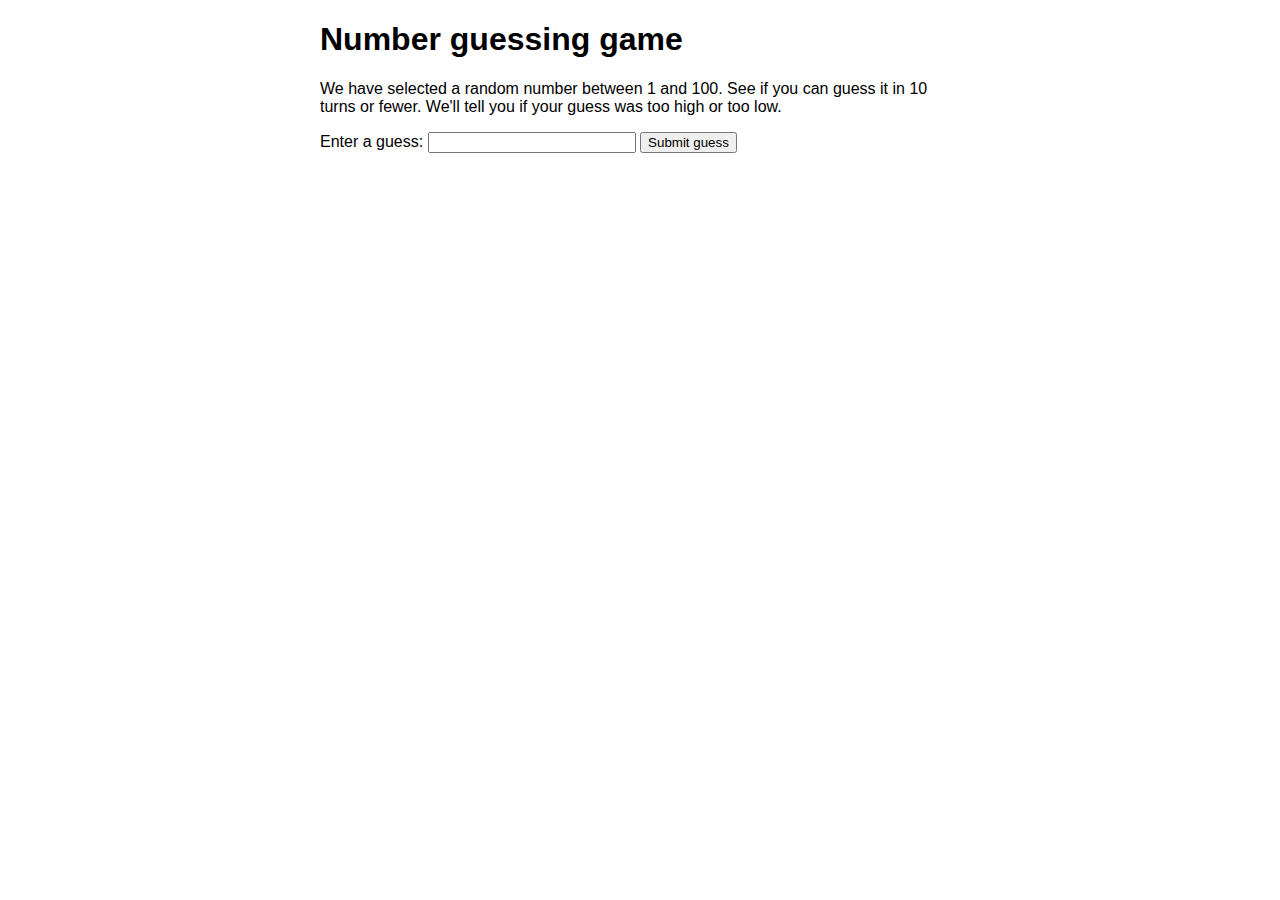
<file: mini_projects/NumberGuessGame/index.html>
<!DOCTYPE html>
<html lang="en-us">
  <head>
    <meta charset="utf-8">

    <title>Number guessing game</title>

    <style>
      html {
        font-family: sans-serif;
      }

      body {
        width: 50%;
        max-width: 800px;
        min-width: 480px;
        margin: 0 auto;
      }
      
      .form input[type="number"] {
        width: 200px;
      }

      .lastResult {
        color: white;
        padding: 3px;
      }
    </style>
  </head>

  <body>
    <h1>Number guessing game</h1>

    <p>We have selected a random number between 1 and 100. See if you can guess it in 10 turns or fewer. We'll tell you if your guess was too high or too low.</p>

    <div class="form">
      <label for="guessField">Enter a guess: </label>
      <input type="number" min="1" max="100" required id="guessField" class="guessField">
      <input type="submit" value="Submit guess" class="guessSubmit">
    </div>

    <div class="resultParas">
      <p class="guesses"></p>
      <p class="lastResult"></p>
      <p class="lowOrHi"></p>
    </div>

    <script src = "script.js">

      // Your JavaScript goes here

    </script>
  </body>
</html>
</file>
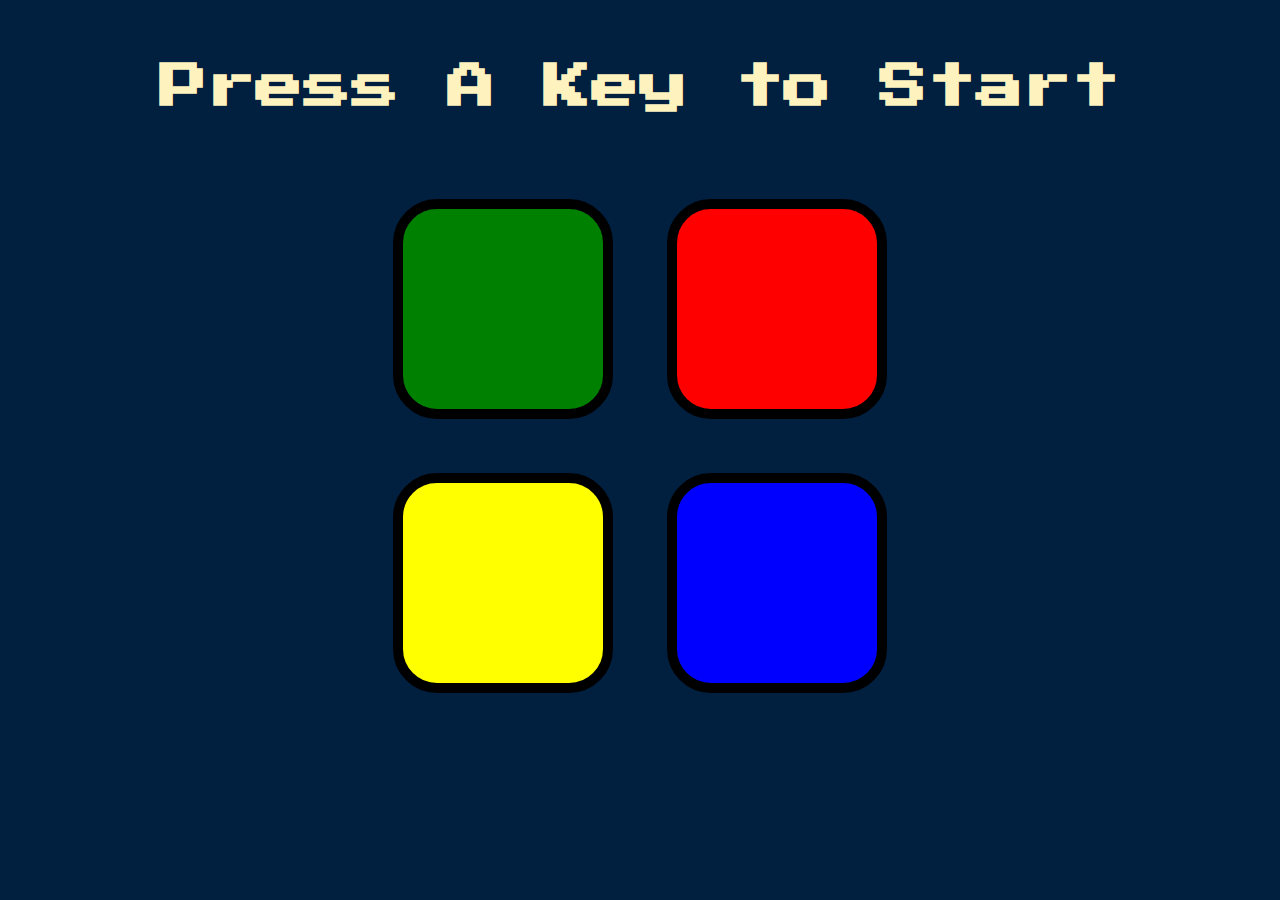
<file: mini_projects/Simon Game Challenge Starting Files/index.html>
<!DOCTYPE html>
<html lang="en" dir="ltr">

<head>
  <meta charset="utf-8">
  <title>Simon</title>
  <link rel="stylesheet" href="styles.css">
  <script src="https://code.jquery.com/jquery-3.7.1.min.js" integrity="sha256-/JqT3SQfawRcv/BIHPThkBvs0OEvtFFmqPF/lYI/Cxo=" crossorigin="anonymous"></script>
  <link href="https://fonts.googleapis.com/css?family=Press+Start+2P" rel="stylesheet">

</head>

<body>
  <h1 id="level-title">Press A Key to Start</h1>
  <div class="container">
    <div lass="row">

      <div type="button" id="green" class="btn green">

      </div>

      <div type="button" id="red" class="btn red">

      </div>
    </div>

    <div class="row">

      <div type="button" id="yellow" class="btn yellow">

      </div>
      <div type="button" id="blue" class="btn blue">

      </div>

    </div>

  </div>

  <script src="index.js">
    
  </script>

</body>

</html>
</file>
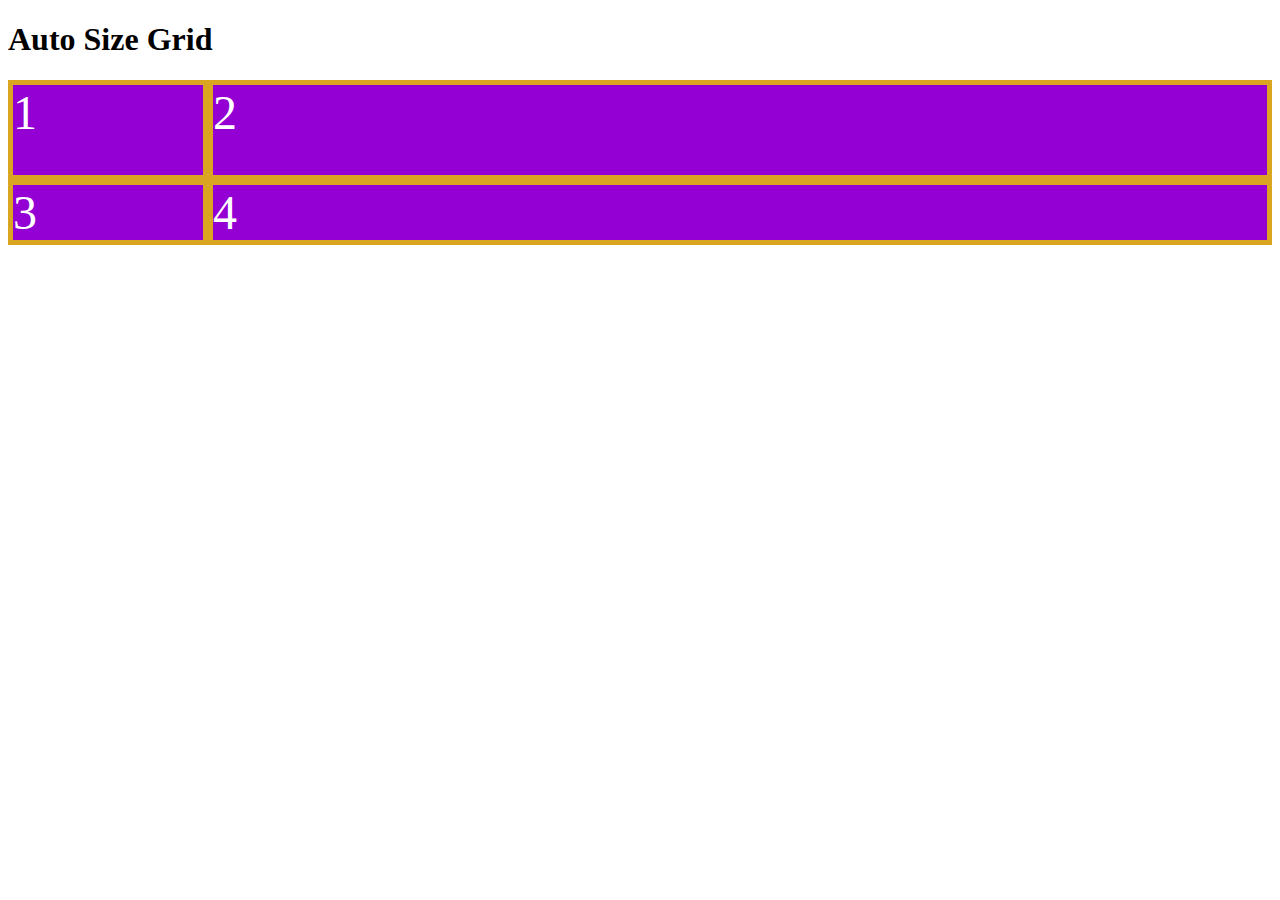
<file: mini_projects/10.1 Grid Sizing/auto-size.html>
<!DOCTYPE html>
<html lang="en">

<head>
  <meta charset="UTF-8">
  <meta name="viewport" content="width=device-width, initial-scale=1.0">
  <title>Auto Size Grid</title>
  <style>
    .grid-container {
      display: grid;
      grid-template-rows: 100px auto;
      grid-template-columns: 200px auto;
    }

    .grid-item {
      font-size: 3rem;
      background-color: darkviolet;
      border: 5px solid goldenrod;
      color: white;
    }
  </style>
</head>

<body>
  <h1>Auto Size Grid</h1>
  <div class="grid-container">
    <div class="grid-item">1</div>
    <div class="grid-item">2</div>
    <div class="grid-item">3</div>
    <div class="grid-item">4</div>
  </div>
</body>

</html>
</file>
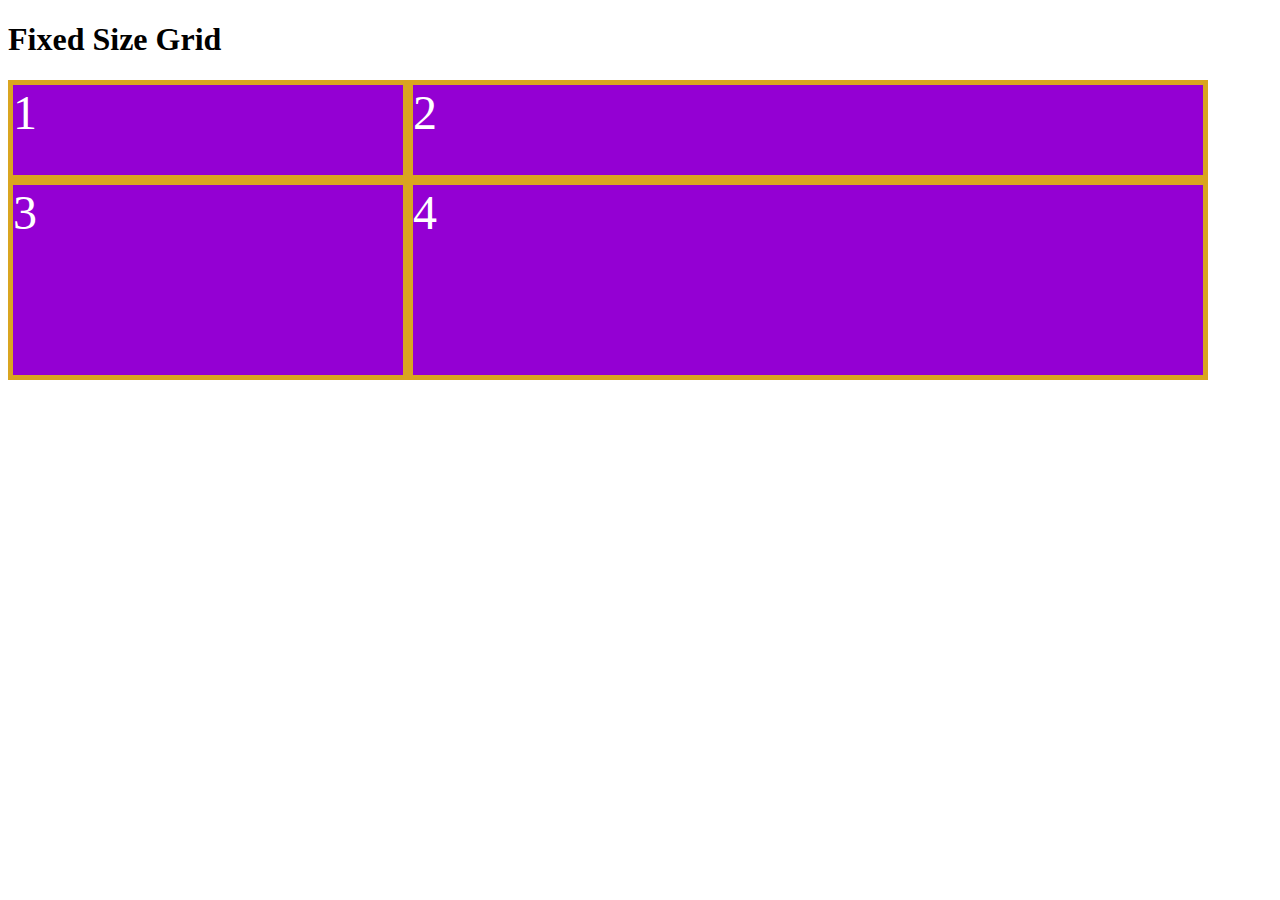
<file: mini_projects/10.1 Grid Sizing/fixed-size.html>
<!DOCTYPE html>
<html lang="en">

<head>
  <meta charset="UTF-8">
  <meta name="viewport" content="width=device-width, initial-scale=1.0">
  <title>Fixed Size Grid</title>
  <style>

    .grid-container {
      display: grid;
      grid-template-rows: 100px 200px;
      grid-template-columns: 400px 800px;
    }

    .grid-item {
      font-size: 3rem;
      background-color: darkviolet;
      border: 5px solid goldenrod;
      color: white;
    }
  </style>
</head>

<body>
  <h1>Fixed Size Grid</h1>
  <div class="grid-container">
    <div class="grid-item">1</div>
    <div class="grid-item">2</div>
    <div class="grid-item">3</div>
    <div class="grid-item">4</div>
  </div>
</body>

</html>
</file>
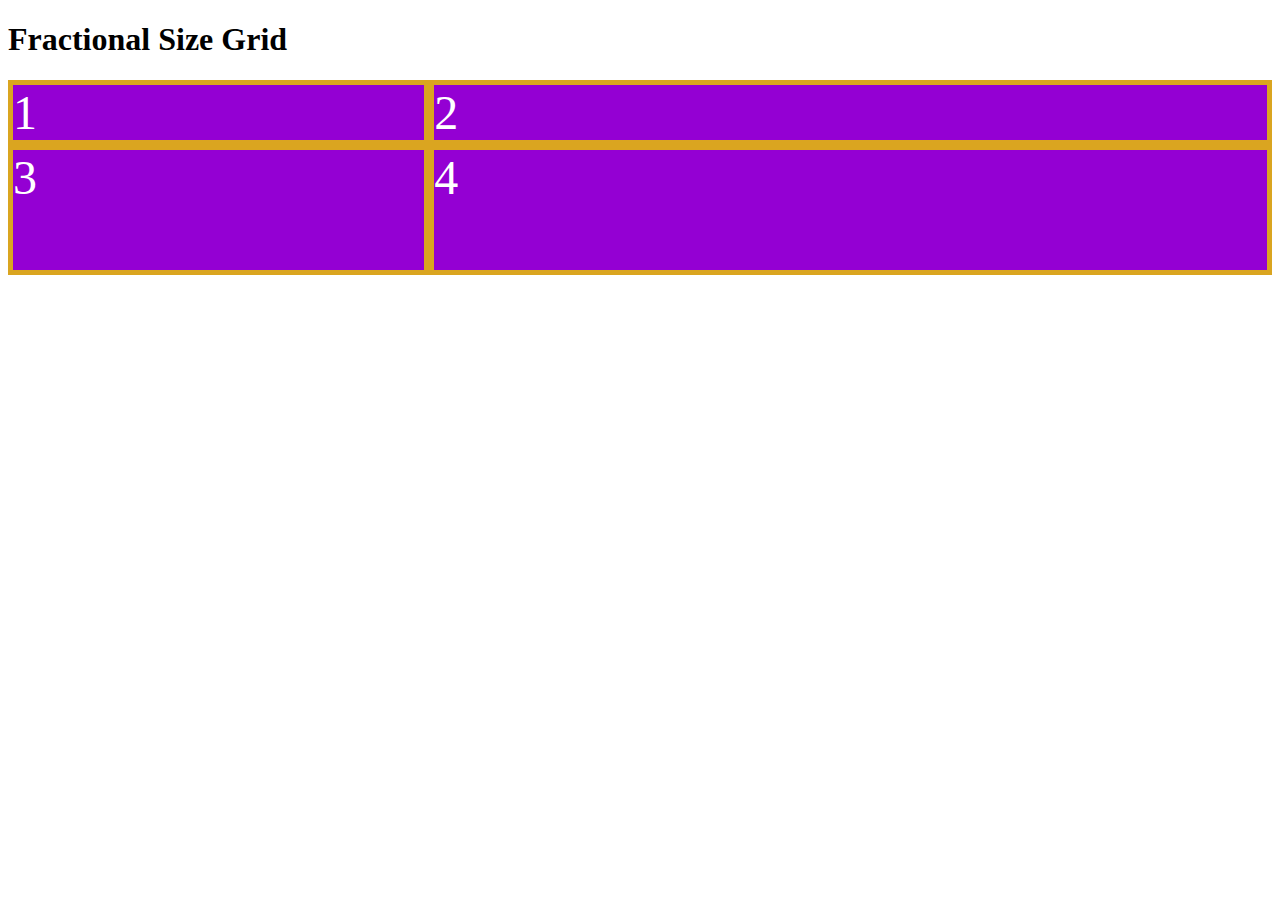
<file: mini_projects/10.1 Grid Sizing/fractional-size.html>
<!DOCTYPE html>
<html lang="en">

<head>
  <meta charset="UTF-8">
  <meta name="viewport" content="width=device-width, initial-scale=1.0">
  <title>Fractional Size Grid</title>
  <style>

    .grid-container {
      display: grid;
      grid-template-rows: 1fr 2fr;
      grid-template-columns: 1fr 2fr;
    }

    .grid-item {
      font-size: 3rem;
      background-color: darkviolet;
      border: 5px solid goldenrod;
      color: white;
    }
  </style>
</head>

<body>
  <h1>Fractional Size Grid</h1>
  <div class="grid-container">
    <div class="grid-item">1</div>
    <div class="grid-item">2</div>
    <div class="grid-item">3</div>
    <div class="grid-item">4</div>
  </div>
</body>

</html>
</file>
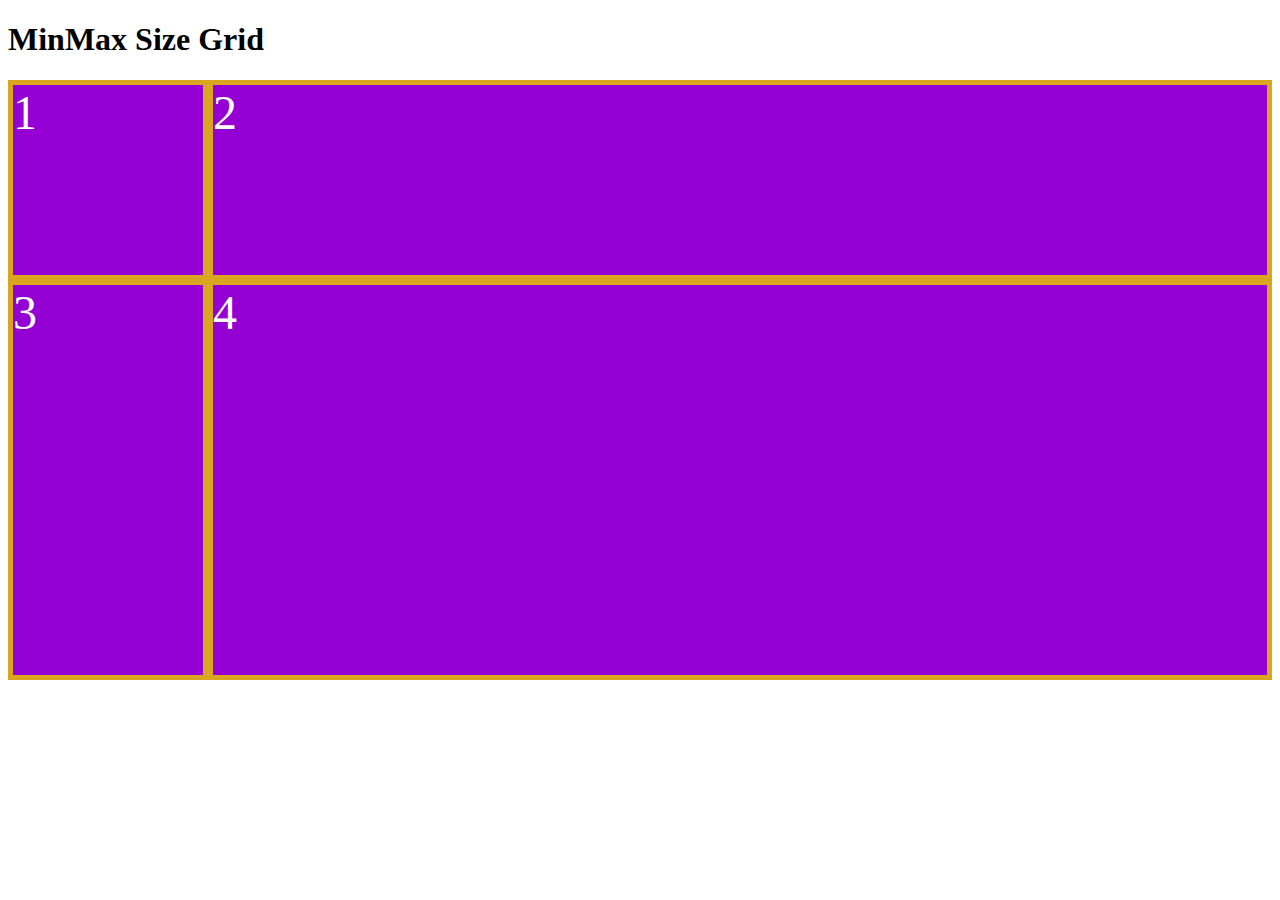
<file: mini_projects/10.1 Grid Sizing/minmax-size.html>
<!DOCTYPE html>
<html lang="en">

<head>
  <meta charset="UTF-8">
  <meta name="viewport" content="width=device-width, initial-scale=1.0">
  <title>MizMax Size Grid</title>
  <style>
    .grid-container {
      display: grid;
      grid-template-rows: 200px minmax(400px, 5fr);
      grid-template-columns: 200px minmax(400px, 5fr);
    }

    .grid-item {
      font-size: 3rem;
      background-color: darkviolet;
      border: 5px solid goldenrod;
      color: white;
    }
  </style>
</head>

<body>
  <h1>MinMax Size Grid</h1>
  <div class="grid-container">
    <div class="grid-item">1</div>
    <div class="grid-item">2</div>
    <div class="grid-item">3</div>
    <div class="grid-item">4</div>
  </div>
</body>

</html>
</file>
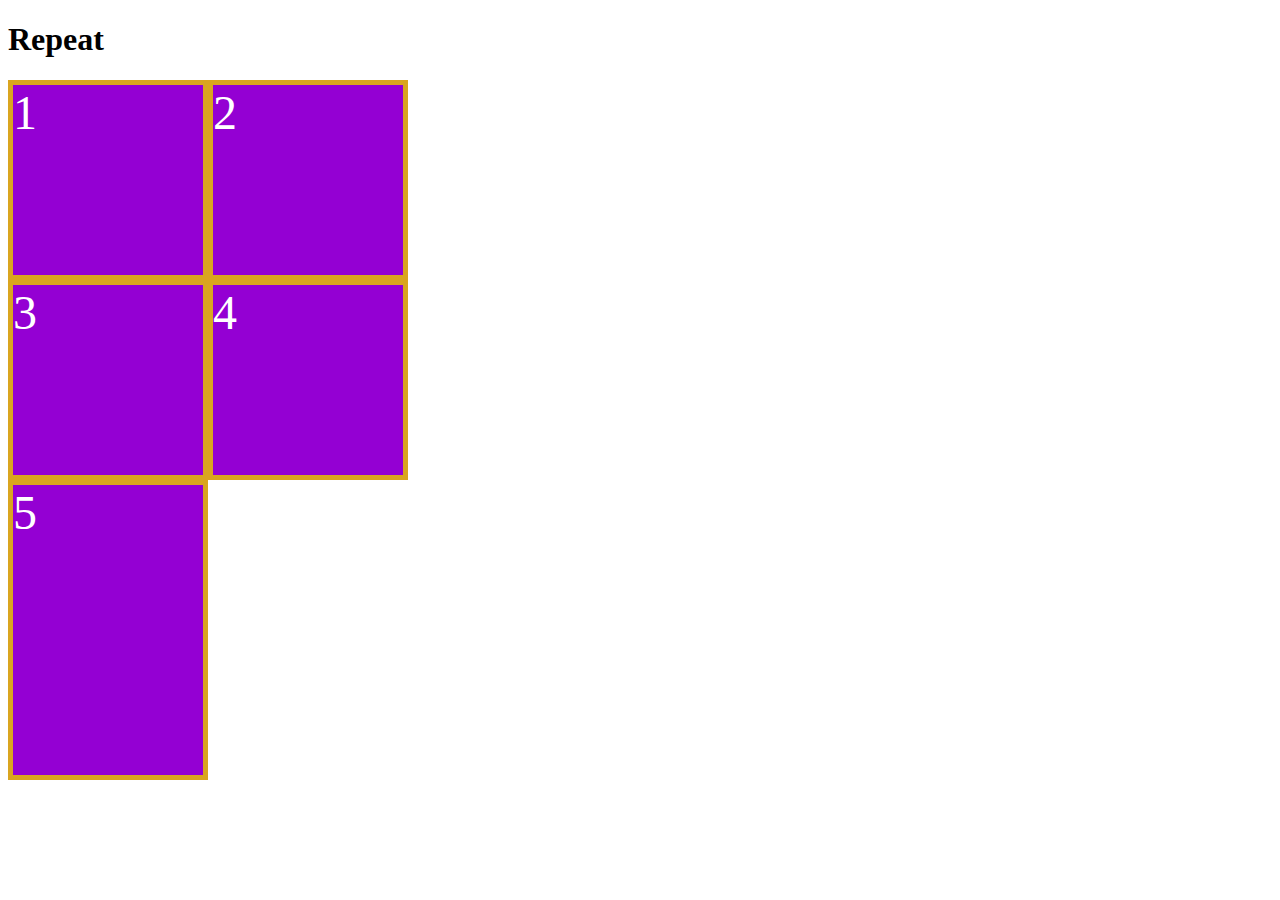
<file: mini_projects/10.1 Grid Sizing/repeat.html>
<!DOCTYPE html>
<html lang="en">

<head>
  <meta charset="UTF-8">
  <meta name="viewport" content="width=device-width, initial-scale=1.0">
  <title>Repeat Grid</title>
  <style>
    .grid-container {
      display: grid;
      grid-template-rows: repeat(2, 200px);
      grid-template-columns: repeat(2, 200px);
      grid-auto-rows: 300px;
    }

    .grid-item {
      font-size: 3rem;
      background-color: darkviolet;
      border: 5px solid goldenrod;
      color: white;
    }
  </style>
</head>

<body>
  <h1>Repeat</h1>
  <div class="grid-container">
    <div class="grid-item">1</div>
    <div class="grid-item">2</div>
    <div class="grid-item">3</div>
    <div class="grid-item">4</div>
    <div class="grid-item">5</div>
  </div>
</body>

</html>
</file>
<file: mini_projects/11.3 TinDog Project/css/style.css>
.gradient-background {
  background: linear-gradient(300deg, #00bfff, #ff4c68, #ef8172);
  background-size: 180% 180%;
  animation: gradient-animation 18s ease infinite;
}

@keyframes gradient-animation {
  0% {
    background-position: 0% 50%;
  }
  50% {
    background-position: 100% 50%;
  }
  100% {
    background-position: 0% 50%;
  }
}

.icon-square {
  width: 3rem;
  height: 3rem;
  border-radius: 0.75rem;
}

.profile-img {
  height: 100px;
  border-radius: 50%;
}
</file>
<file: mini_projects/6.4 Motivation Meme Project/style.css>
@import url('https://fonts.googleapis.com/css2?family=Anuphan&family=Libre+Baskerville&family=Open+Sans:wght@300&display=swap');
body{
    display:  flex;
    flex-direction: column;
    align-items: center;
    justify-content: space-around;
    background-color: black;
}
.container {
    display: flex;
    flex-direction: column;
    justify-content: space-around;
    background-color: black;
    
}
.img-container {
    width: 700px;
    height: 380px;
    border: 4px white solid;
    overflow: hidden;
}
.img-container img{
    object-fit: fill;
}
.meme-des{
    display: flex;
    flex-direction: column;
    align-items: center;
    font-family: 'Libre Baskerville', serif;
    color: white;
}
.meme-des h1{
    font-size: 48px;
}
.meme-des p{

}
</file>
<file: mini_projects/8.4 Web Design Agency Project/style.css>
body {
  font-family: "Poppins", sans-serif;
  margin: 50px 50px 0 50px;
  background-color: #faf9f6;
  display: flex;
  flex-direction: column;
  min-height: 95vh;
}
.main {
  flex: 1;
}

h1 {
  /* display: inline-block; */
  width: 65%;
  font-size: 5rem;
}
h1 span{
  color:navy;
}

.logo {
  width: 17rem;
}
.left {
  float: left;
}
.right {
  float: right;
}
.card {
  width: 45%;
}

.tile-image {
  width: 200px;
  float: left;
  margin-right: 50px;
}

footer {
  text-align: right;
  color: midnightblue;
}

@media (max-width: 680px) {
  .logo{
    width: 100px;
  }
  h1 {
    font-size: 3.5rem;
    text-align: center;
  }
  .card {
    width: 100%;
    display: block;
    margin-bottom: 30px;
    text-align: justify;
  }
  .card img {
    margin-bottom: 10px;
    width: 100%;
    display: inline;
    object-fit: cover;
  }
}
</file>
<file: mini_projects/9.4 Flexbox Pricing Table Project/style.css>
body {
    font-family: 'Sono', sans-serif;
  }

.pricing-container{
    display: flex;
    flex-direction: row;
    justify-content: center;
    align-items: center;
    height: 100vh;
    gap: 40px;
}
.pricing-plan{
    flex: 1;
    text-align: center;
    background-color: #D2E3C8;
    padding: 20px;
    border-radius: 8px;
    min-width: 250px;
    max-width: 450px;
    min-height: 300px;
}
.plan-title{
    font-size: 1.2em;
    margin-bottom: 24px;
    /* align-self: center; */
}
.plan-title , .plan-price{
    color: black;
    font-weight: bold;
}
.plan-price{
    font-size: 2em;
}
.plan-features{
    list-style-type: none;
    padding: 0;
    margin: 0;
}
.plan-features li{
    padding: 10px;
}
.plan-button{
    margin-top: 20px;
    background-color: #e36314b5;
    border: none;
    padding: 5px 10px;
    border-radius: 4px;
}
.plan-button:hover{
    cursor: pointer;
}

  /* Hint: What can you do with a media query and flexbox? */
  @media (max-width: 1050px) {
    .pricing-container {
         flex-direction: column; 
        /* flex-wrap: wrap; */
        height: auto; /* Adjust the height as needed */
        gap: 40px;
    }

    .pricing-plan {
        flex-basis: auto; 
        min-width: 250px;/* Adjust flex-basis as needed */
    }
}
</file>
<file: mini_projects/AlarmClock/style.css>
body {
    background-color: rgb(13, 166, 226);
    display: flex;
    justify-content: center;
    align-items: center;
    height: 100vh; /* Set the body height to full viewport height */
    margin: 0; /* Remove default body margin */
}

.container {
    display: flex;
    justify-content: center;
    flex-direction: column;
    align-items: center;
    background-color: white;
    width: 280px;
    /* height: 300px; Remove fixed height */
    border-radius: 16px;
    padding: 20px; /* Add some padding for better appearance */
}

/* ... rest of your styles ... */

.img-box img{
margin-left: 16px;
width: 100px;
}
.set-timer {
display: flex;
flex-direction: row;
justify-content: space-between;
margin-bottom: 10px;
}
.column{
border-radius: 5px;
margin: 4px;
padding: 0 10px;
border: 1px solid #999;
width: calc(100%/3-5px);
}
.column select{
outline: none;
border: none; 
height: 33px;
width: 100%;
font-size: 16px;
}
.btn {
color: white;
border: none;
cursor: pointer;
background-color: rgb(8, 175, 241);
width: 98%;
height: 35px;
border-radius: 4px;
}
</file>
<file: mini_projects/Drum Kit Starting Files/styles.css>
body {
  text-align: center;
  background-color: #283149;
}

h1 {
  font-size: 5rem;
  color: #DBEDF3;
  font-family: "Arvo", cursive;
  text-shadow: 3px 0 #DA0463;

}

footer {
  color: #DBEDF3;
  font-family: sans-serif;
}

.w {
  background-image: url(./images/tom1.png);
}

.a {
  background-image: url(./images/tom2.png);
}

.s {
  background-image: url(./images/tom3.png);
}

.d {
  background-image: url(./images/tom4.png);
}

.j {
  background-image: url(./images/crash.png);
}

.k {
  background-image: url(./images/kick.png);
}

.l {
  background-image: url(./images/snare.png);
}

.set {
  margin: 10% auto;
}

.game-over {
  background-color: red;
  opacity: 0.8;
}

.pressed {
  box-shadow: 0 3px 4px 0 #DBEDF3;
  opacity: 0.5;
}

.red {
  color: red;
}

.drum {
  outline: none;
  border: 10px solid #404B69;
  font-size: 5rem;
  font-family: 'Arvo', cursive;
  line-height: 2;
  font-weight: 900;
  color: #DA0463;
  text-shadow: 3px 0 #DBEDF3;
  border-radius: 15px;
  display: inline-block;
  width: 150px;
  height: 150px;
  text-align: center;
  margin: 10px;
  background-color: white;
}
</file>
<file: mini_projects/Simon Game Challenge Starting Files/styles.css>
body {
  text-align: center;
  background-color: #011F3F;
}

#level-title {
  font-family: 'Press Start 2P', cursive;
  font-size: 3rem;
  margin:  5%;
  color: #FEF2BF;
}

.container {
  display: block;
  width: 50%;
  margin: auto;

}

.btn {
  margin: 25px;
  display: inline-block;
  height: 200px;
  width: 200px;
  border: 10px solid black;
  border-radius: 20%;
}

.game-over {
  background-color: red;
  opacity: 0.8;
}

.red {
  background-color: red;
}

.green {
  background-color: green;
}

.blue {
  background-color: blue;
}

.yellow {
  background-color: yellow;
}

.pressed {
  box-shadow: 0 0 20px white;
  background-color: grey;
}
</file>
